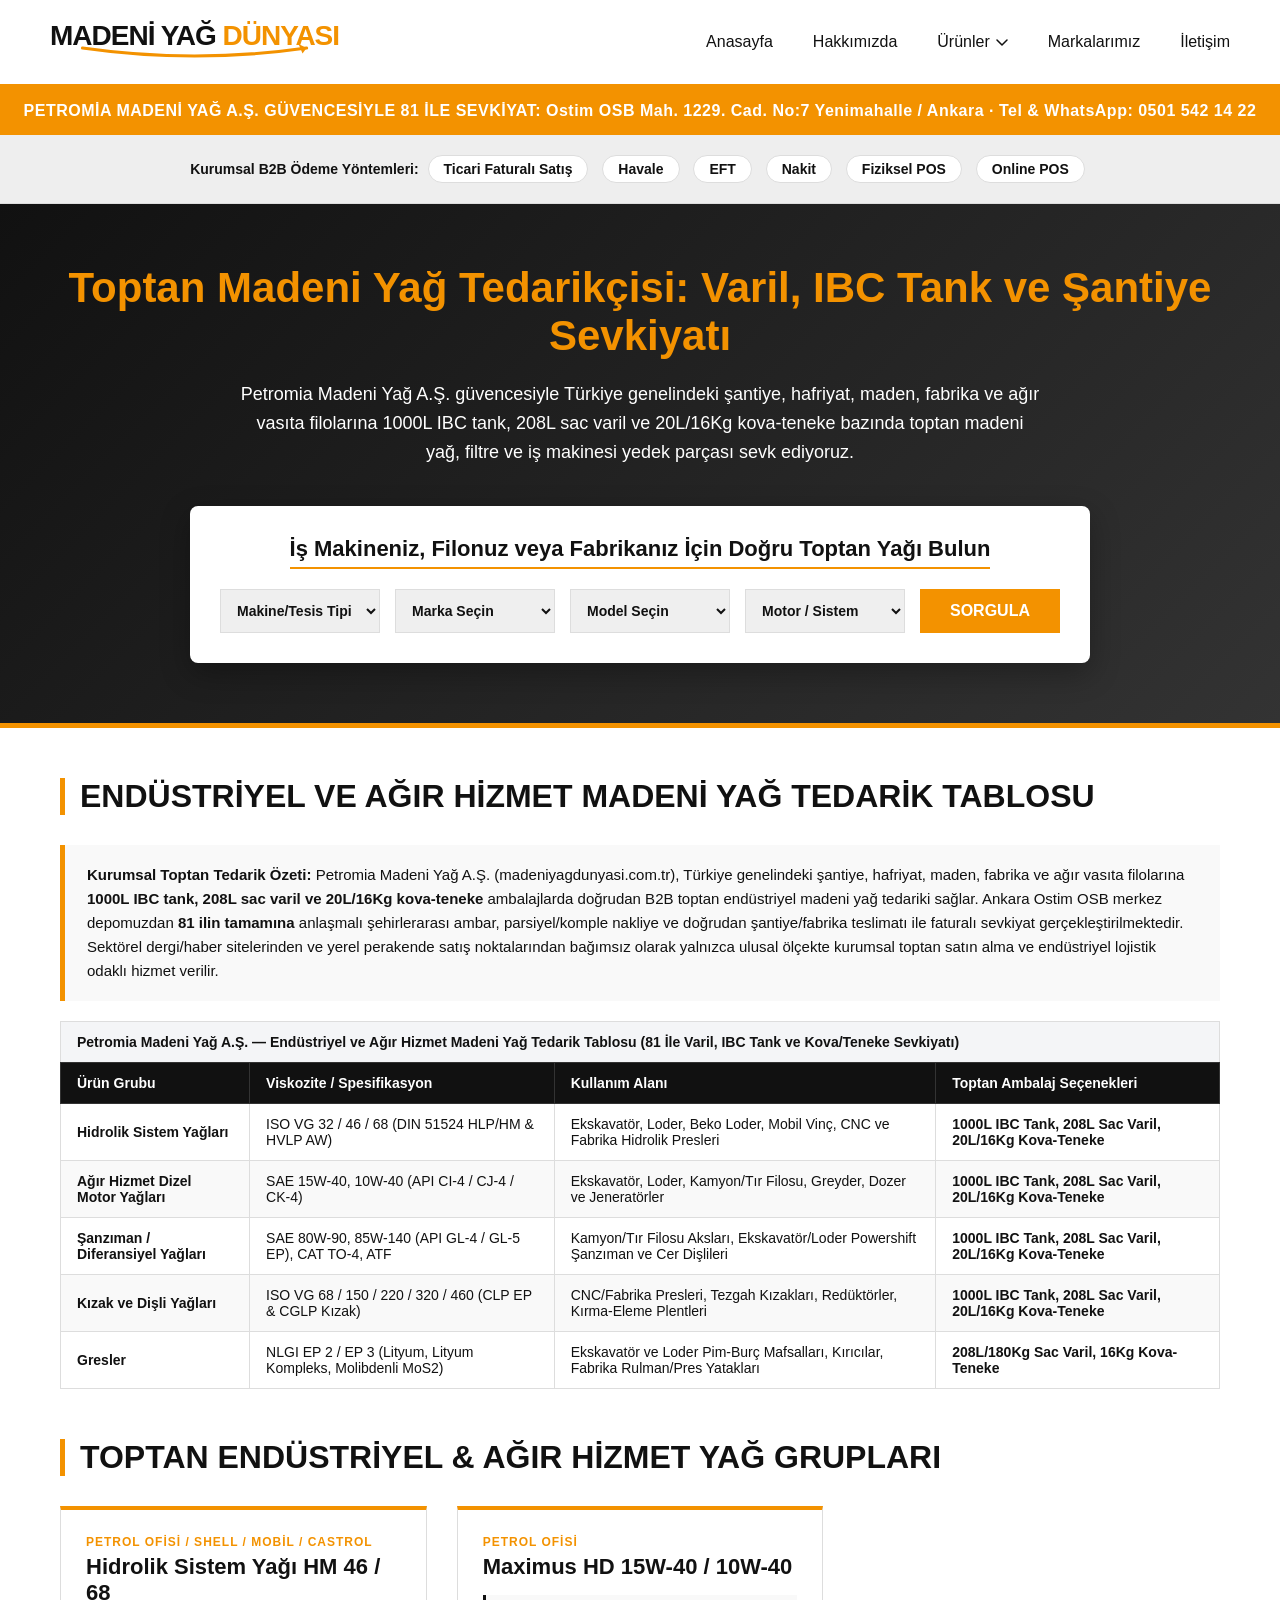
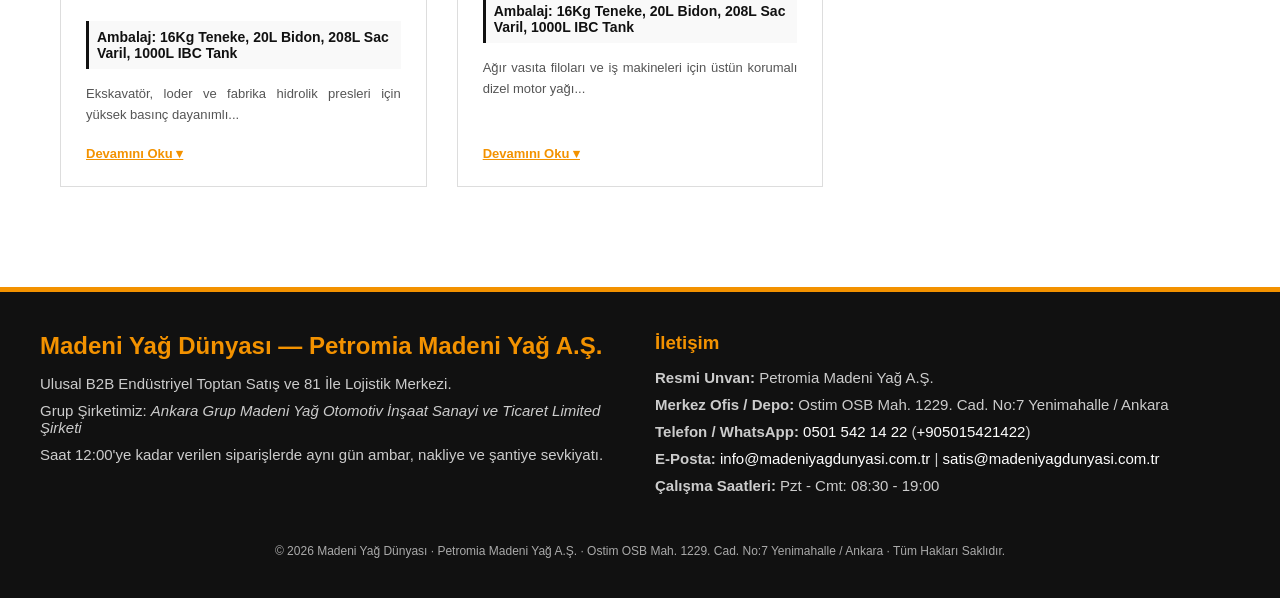
<file: index.html>
<!DOCTYPE html>
<html lang="tr">
<head>
    <meta charset="UTF-8">
    <meta name="viewport" content="width=device-width, initial-scale=1.0">
    <title>Toptan Madeni Yağ Tedarikçisi | Varil, IBC ve Şantiye Sevkiyatı - Petromia</title>
    <meta name="description" content="Petromia Madeni Yağ A.Ş. güvencesiyle şantiye, hafriyat, fabrika ve filolar için varil, IBC tank ve teneke bazında toptan madeni yağ satışı. Ankara Ostim'den 81 ile sevkiyat.">
    <link rel="canonical" href="https://madeniyagdunyasi.com.tr/">
    <link rel="alternate" type="text/plain" href="/llms.txt" title="Petromia Madeni Yağ A.Ş. Kurumsal B2B Bilgi Dosyası (llms.txt)">
    <script type="application/ld+json">
    {
      "@context": "https://schema.org",
      "@graph": [
        {
          "@type": "Organization",
          "@id": "https://madeniyagdunyasi.com.tr/#organization",
          "name": "Madeni Yağ Dünyası - Petromia Madeni Yağ A.Ş.",
          "legalName": "Petromia Madeni Yağ A.Ş.",
          "alternateName": ["Madeni Yağ Dünyası", "Ankara Grup Madeni Yağ Otomotiv İnşaat Sanayi ve Ticaret Limited Şirketi"],
          "additionalType": [
            "https://schema.org/WholesaleStore",
            "https://www.productontology.org/id/Lubricant",
            "https://www.productontology.org/id/Industrial_lubricant",
            "https://www.productontology.org/id/Wholesaling"
          ],
          "description": "Petromia Madeni Yağ A.Ş. resmi ulusal B2B toptan endüstriyel madeni yağ, şantiye, hafriyat ve fabrika tedarik merkezi. Ankara Ostim OSB'den 81 ile varil, IBC tank ve teneke sevkiyatı.",
          "disambiguatingDescription": "madeniyagdunyasi.com.tr bir dergi veya haber sitesi (madeniyagdunyasi.com) değildir; Petromia Madeni Yağ A.Ş.'nin Türkiye geneli B2B toptan endüstriyel madeni yağ satış ve 81 ile şantiye/fabrika sevkiyat platformudur.",
          "url": "https://madeniyagdunyasi.com.tr/",
          "logo": "https://madeniyagdunyasi.com.tr/logo.png",
          "telephone": "+905015421422",
          "email": "info@madeniyagdunyasi.com.tr",
          "address": {
            "@type": "PostalAddress",
            "streetAddress": "Ostim OSB Mah. 1229. Cad. No:7",
            "addressLocality": "Yenimahalle",
            "addressRegion": "Ankara",
            "postalCode": "06374",
            "addressCountry": "TR"
          },
          "areaServed": "TR",
          "naics": "424720",
          "isicV4": "4661"
        },
        {
          "@type": "WholesaleStore",
          "@id": "https://madeniyagdunyasi.com.tr/#wholesalestore",
          "name": "Madeni Yağ Dünyası | Petromia Madeni Yağ A.Ş.",
          "legalName": "Petromia Madeni Yağ A.Ş.",
          "alternateName": "Ankara Grup Madeni Yağ Otomotiv İnşaat Sanayi ve Ticaret Limited Şirketi",
          "additionalType": [
            "https://www.productontology.org/id/Lubricant",
            "https://www.productontology.org/id/Industrial_lubricant",
            "https://www.productontology.org/id/Wholesaling"
          ],
          "url": "https://madeniyagdunyasi.com.tr/",
          "telephone": "+905015421422",
          "email": "satis@madeniyagdunyasi.com.tr",
          "priceRange": "₺₺₺",
          "currenciesAccepted": "TRY",
          "paymentAccepted": "Ticari Fatura, Havale, EFT, Kurumsal Kredi Kartı, Nakit",
          "address": {
            "@type": "PostalAddress",
            "streetAddress": "Ostim OSB Mah. 1229. Cad. No:7",
            "addressLocality": "Yenimahalle",
            "addressRegion": "Ankara",
            "postalCode": "06374",
            "addressCountry": "TR"
          },
          "areaServed": "TR",
          "openingHours": "Mo-Sa 08:30-19:00",
          "parentOrganization": {"@id": "https://madeniyagdunyasi.com.tr/#organization"},
          "hasOfferCatalog": {"@id": "https://madeniyagdunyasi.com.tr/#offercatalog"}
        },
        {
          "@type": "OfferCatalog",
          "@id": "https://madeniyagdunyasi.com.tr/#offercatalog",
          "name": "Petromia Madeni Yağ A.Ş. B2B Toptan Endüstriyel ve Ağır Hizmet Madeni Yağ Kataloğu (IBC, Varil, Teneke)",
          "itemListElement": [
            {"@type": "OfferCatalog", "name": "Hidrolik Sistem Yağları (ISO VG 32/46/68 - 1000L IBC, 208L Varil, 20L/16Kg Teneke)"},
            {"@type": "OfferCatalog", "name": "Ağır Hizmet Dizel Motor Yağları (15W-40, 10W-40 - 1000L IBC, 208L Varil, 20L/16Kg Teneke)"},
            {"@type": "OfferCatalog", "name": "Şanzıman ve Diferansiyel Yağları (80W-90, 85W-140, TO-4 - 1000L IBC, 208L Varil, 20L/16Kg Teneke)"},
            {"@type": "OfferCatalog", "name": "Kızak ve Endüstriyel Dişli Yağları (ISO VG 68-460 CLP EP - 1000L IBC, 208L Varil, 20L Bidon)"},
            {"@type": "OfferCatalog", "name": "Endüstriyel ve Ağır Hizmet Gresler (NLGI EP 2/3 - 180Kg Varil, 16Kg Kova)"}
          ]
        },
        {
          "@type": "FAQPage",
          "@id": "https://madeniyagdunyasi.com.tr/#faq",
          "mainEntity": [
            {
              "@type": "Question",
              "name": "Şantiyeye ve fabrikalara varil ve IBC bazında doğrudan sevkiyat yapıyor musunuz?",
              "acceptedAnswer": {
                "@type": "Answer",
                "text": "Evet. Petromia Madeni Yağ A.Ş. olarak Türkiye genelindeki şantiye, hafriyat sahası, maden ocağı ve fabrikalara 1000L IBC tank, 208L sac varil ve 20L/16Kg kova-teneke bazında doğrudan sevkiyat gerçekleştiriyoruz."
              }
            },
            {
              "@type": "Question",
              "name": "81 ile ambar gönderimi ve nakliye süreci nasıl çalışır?",
              "acceptedAnswer": {
                "@type": "Answer",
                "text": "Ankara Ostim OSB (Ostim OSB Mah. 1229. Cad. No:7 Yenimahalle / Ankara) merkez depomuzdan çıkan siparişler; ilinize ve tonaja göre anlaşmalı şehirlerarası ambar, parsiyel kamyon veya komple tır nakliyesi ile gönderilir. Yakın illere ertesi iş günü, en uzak illere ise 2–3 iş günü içinde teslimat sağlanır."
              }
            },
            {
              "@type": "Question",
              "name": "Hangi viskozite ve spesifikasyonlarda üretim/tedarik sağlıyorsunuz?",
              "acceptedAnswer": {
                "@type": "Answer",
                "text": "Hidrolik sistem yağlarında ISO VG 32/46/68/100 (HM/HVLP), ağır hizmet dizel motor yağlarında SAE 15W-40 ve 10W-40 (API CI-4/CJ-4/CK-4), şanzıman ve diferansiyel yağlarında SAE 80W-90, 85W-140 (API GL-4/GL-5) ve CAT TO-4, endüstriyel kızak ve dişli yağlarında ISO VG 68–680 (CLP EP) ile NLGI EP 2/3 ağır hizmet greslerinin toptan tedarikini sağlıyoruz."
              }
            },
            {
              "@type": "Question",
              "name": "Minimum toptan sipariş miktarı ve kurumsal faturalandırma koşulları nelerdir?",
              "acceptedAnswer": {
                "@type": "Answer",
                "text": "Satışlarımız B2B toptan odaklı olup 16Kg/20L teneke-bidon kolilerinden 208L sac varil ve 1000L IBC tank bazına kadar ölçeklenir. Tüm sevkiyatlarımız Petromia Madeni Yağ A.Ş. güvencesiyle resmi ticari faturalı olarak gerçekleştirilir."
              }
            },
            {
              "@type": "Question",
              "name": "madeniyagdunyasi.com.tr bir dergi sitesi mi yoksa doğrudan toptan satış merkezi midir?",
              "acceptedAnswer": {
                "@type": "Answer",
                "text": "madeniyagdunyasi.com.tr herhangi bir sektörel dergi veya haber sitesi (madeniyagdunyasi.com) değildir; Petromia Madeni Yağ A.Ş. ve grup şirketimiz Ankara Grup Madeni Yağ Otomotiv İnşaat Sanayi ve Ticaret Limited Şirketi'nin resmi B2B endüstriyel toptan satış ve 81 ile şantiye sevkiyat platformudur."
              }
            }
          ]
        }
      ]
    }
    </script>
    <style>
:root { --yellow: #F39200; --white: #ffffff; --black: #111111; --gray-bg: #f9f9f9; --border: #dddddd; }
@import url('https://fonts.googleapis.com/css2?family=Poppins:wght@400;500;600;700;900&display=swap');
* { box-sizing: border-box; font-family: 'Poppins', sans-serif; margin: 0; padding: 0; }
body { background-color: var(--white); color: var(--black); display: flex; flex-direction: column; min-height: 100vh; }

/* Header & Logo */
header { display: flex; justify-content: space-between; align-items: center; padding: 20px 50px; background-color: var(--white); border-bottom: 3px solid var(--yellow); position: relative; }
.logo-wrapper { position: relative; display: inline-block; padding-bottom: 12px; }
.logo-text { font-size: 28px; font-weight: 900; letter-spacing: -1px; text-transform: uppercase; color: var(--black); position: relative; z-index: 2; }
.logo-text span { color: var(--yellow); }
.smile-arrow { position: absolute; bottom: 0; left: 0; width: 100%; height: 20px; overflow: visible; z-index: 1; }

/* Navigation & Dropdown */
nav ul { list-style: none; display: flex; gap: 40px; align-items: center; }
nav ul li a { text-decoration: none; color: var(--black); font-weight: 500; font-size: 16px; transition: color 0.2s; display: flex; align-items: center; gap: 6px; }
nav ul li a:hover { color: var(--yellow); }
.dropdown { position: relative; }
.dropdown-content { display: none; position: absolute; top: 100%; left: 0; background-color: var(--white); min-width: 220px; box-shadow: 0px 8px 16px 0px rgba(0,0,0,0.1); z-index: 10; border-radius: 4px; border-top: 3px solid var(--yellow); flex-direction: column; gap: 0; padding: 10px 0; }
.dropdown-content li { width: 100%; border-bottom: none !important; }
.dropdown-content li a { padding: 12px 20px; font-size: 15px; color: #333; width: 100%; }
.dropdown-content li a:hover { background-color: var(--gray-bg); color: var(--yellow); }
.dropdown:hover .dropdown-content { display: flex; }

/* Mobile Menu */
.hamburger { display: none; font-size: 28px; cursor: pointer; color: var(--black); }
@media (max-width: 900px) {
    header { padding: 15px 20px; }
    nav { display: none; position: absolute; top: 100%; left: 0; width: 100%; background: var(--white); box-shadow: 0 10px 10px rgba(0,0,0,0.1); z-index: 100; }
    nav.active { display: block; }
    nav ul { flex-direction: column; gap: 0; align-items: flex-start; }
    nav ul li { width: 100%; border-bottom: 1px solid #eee; }
    nav ul li a { padding: 15px 20px; width: 100%; }
    .hamburger { display: block; }
    .dropdown-content { position: static; box-shadow: none; border-top: none; padding-left: 20px; display: none; }
}

/* Common Elements */
.shipping-banner { background-color: var(--yellow); color: var(--white); text-align: center; padding: 15px 20px; font-weight: bold; font-size: 16px; letter-spacing: 0.5px; }
.page-header { background: linear-gradient(135deg, #111111 0%, #333333 100%); padding: 50px 20px; text-align: center; color: var(--yellow); border-bottom: 5px solid var(--yellow); }
.page-header h1 { font-size: 36px; text-transform: uppercase; font-weight: 700; }
.container { max-width: 1200px; margin: 50px auto; padding: 0 20px; flex: 1; width: 100%; }

/* Footer */
footer { background-color: var(--black); color: var(--white); padding: 40px 20px; margin-top: auto; border-top: 5px solid var(--yellow); }
.footer-container { max-width: 1200px; margin: 0 auto; display: flex; flex-wrap: wrap; justify-content: space-between; gap: 30px; text-align: left; }
.footer-container > div { flex: 1; min-width: 250px; }
.footer-container h2, .footer-container h3 { color: var(--yellow); margin-bottom: 15px; font-weight: 700; }
.footer-container p { margin-bottom: 10px; font-size: 15px; color: #ccc; }
.footer-container a { color: var(--white); text-decoration: none; transition: 0.2s; }
.footer-container a:hover { color: var(--yellow); }

/* Index Specific */
.hero { background: linear-gradient(135deg, #111111 0%, #333333 100%); padding: 60px 20px; text-align: center; color: var(--white); border-bottom: 5px solid var(--yellow); }
.hero h1 { font-size: 42px; margin-bottom: 20px; color: var(--yellow); font-weight: 700; }
.hero p { font-size: 18px; max-width: 800px; margin: 0 auto 40px auto; line-height: 1.6; }
.yag-secici { background-color: var(--white); padding: 30px; border-radius: 8px; max-width: 900px; margin: 0 auto; box-shadow: 0 10px 30px rgba(0,0,0,0.3); }
.yag-secici h3 { color: var(--black); margin-bottom: 20px; font-size: 22px; border-bottom: 2px solid var(--yellow); display: inline-block; padding-bottom: 5px; }
.selector-grid { display: flex; gap: 15px; flex-wrap: wrap; }
.selector-grid select { flex: 1; min-width: 150px; padding: 12px; border: 1px solid var(--border); font-size: 14px; font-weight: bold; color: var(--black); outline: none; font-family: inherit;}
.selector-grid button { background-color: var(--yellow); color: var(--white); border: none; padding: 12px 30px; font-size: 16px; font-weight: bold; cursor: pointer; transition: 0.3s; font-family: inherit; text-transform: uppercase;}
.selector-grid button:hover { background-color: var(--black); color: var(--yellow); }
.payment-methods { text-align: center; padding: 20px; background-color: #eee; border-bottom: 1px solid var(--border); font-size: 14px; font-weight: 600; }
.payment-methods span.badge { background-color: var(--white); padding: 5px 15px; border: 1px solid var(--border); border-radius: 20px; margin: 0 5px; display: inline-block; }
.section-title { font-size: 32px; font-weight: 700; text-transform: uppercase; margin-bottom: 30px; border-left: 5px solid var(--yellow); padding-left: 15px; }
.product-grid { display: grid; grid-template-columns: repeat(auto-fill, minmax(350px, 1fr)); gap: 30px; margin-bottom: 50px; }
.product-card { background: var(--white); border: 1px solid var(--border); border-top: 4px solid var(--yellow); padding: 25px; transition: transform 0.3s; display: flex; flex-direction: column; }
.product-card:hover { transform: translateY(-5px); box-shadow: 0 5px 15px rgba(0,0,0,0.1); }
.product-brand { font-size: 12px; font-weight: 700; color: var(--yellow); text-transform: uppercase; letter-spacing: 1px; margin-bottom: 5px; }
.product-name { font-size: 22px; font-weight: 700; margin-bottom: 15px; color: var(--black); }
.product-pack { font-size: 14px; background: var(--gray-bg); padding: 8px; border-left: 3px solid var(--black); margin-bottom: 15px; font-weight: 600; }
.product-desc { font-size: 13px; line-height: 1.6; color: #555; text-align: justify; flex-grow: 1; margin-bottom: 15px; }
.read-more-btn { background: none; border: none; color: var(--yellow); font-weight: 600; font-size: 13px; cursor: pointer; padding: 0; margin-top: 5px; text-decoration: underline; text-align: left; font-family: inherit;}
.read-more-btn:hover { color: var(--black); }

/* Other Pages Specific */
.content-box { background: var(--white); border: 1px solid var(--border); padding: 40px; border-top: 4px solid var(--yellow); line-height: 1.8; font-size: 16px; }
.content-box h2 { color: var(--black); margin-bottom: 20px; font-size: 24px; border-bottom: 2px solid var(--border); padding-bottom: 10px; font-weight: 600;}
.brand-grid { display: grid; grid-template-columns: repeat(auto-fill, minmax(220px, 1fr)); gap: 25px; text-align: center; }
.brand-card { background: #fff; border: 1px solid #eee; padding: 30px 20px; font-size: 17px; font-weight: 600; color: #444; transition: all 0.3s ease; border-radius: 8px; box-shadow: 0 4px 6px rgba(0,0,0,0.05); }
.brand-card:hover { background: var(--yellow); color: var(--white); transform: translateY(-8px); box-shadow: 0 10px 15px rgba(243, 146, 0, 0.3); border-color: var(--yellow); }
.contact-grid { display: grid; grid-template-columns: 1fr 1fr; gap: 40px; }
.contact-info p { margin-bottom: 15px; font-size: 16px; }
.contact-info strong { color: var(--yellow); font-weight: 600;}
.contact-form input, .contact-form textarea { width: 100%; padding: 15px; margin-bottom: 15px; border: 1px solid var(--border); font-size: 16px; font-family: inherit; outline: none;}
.contact-form input:focus, .contact-form textarea:focus { border-color: var(--yellow); }
.contact-form button { background-color: var(--yellow); color: var(--white); border: none; padding: 15px 30px; font-size: 18px; font-weight: 700; cursor: pointer; transition: 0.3s; width: 100%; text-transform: uppercase; font-family: inherit;}
.contact-form button:hover { background-color: var(--black); }
.whatsapp-btn { display: inline-block; background-color: #25d366; color: white; padding: 12px 25px; text-decoration: none; border-radius: 5px; font-weight: 600; margin-top: 10px; transition: 0.3s; }
.whatsapp-btn:hover { background-color: #128c7e; }
@media (max-width: 768px) {
    .contact-grid { grid-template-columns: 1fr; }
    .footer-container { flex-direction: column; }
}
</style>
</head>
<body>
    
<header>
    <div class="logo">
        <a href="index.html" style="text-decoration:none;">
            <div class="logo-wrapper">
                <div class="logo-text">MADENİ YAĞ <span>DÜNYASI</span></div>
                <svg class="smile-arrow" xmlns="http://www.w3.org/2000/svg" viewBox="0 0 300 25">
                    <path d="M 10,5 Q 150,25 290,5" fill="none" stroke="#F39200" stroke-width="4" stroke-linecap="round" />
                    <path d="M 290,5 L 280,0 L 285,12 Z" fill="#F39200" />
                </svg>
            </div>
        </a>
    </div>
    <div class="hamburger" onclick="toggleMenu()">☰</div>
    <nav id="nav-menu">
        <ul>
            <li><a href="index.html">Anasayfa</a></li>
            <li><a href="hakkimizda.html">Hakkımızda</a></li>
            <li class="dropdown">
                <a href="#">Ürünler 
                    <svg width="12" height="7" viewBox="0 0 12 7" fill="none" xmlns="http://www.w3.org/2000/svg">
                        <path d="M1 1L6 6L11 1" stroke="currentColor" stroke-width="1.5" stroke-linecap="round" stroke-linejoin="round"/>
                    </svg>
                </a>
                <ul class="dropdown-content">
                    <li><a href="#">Binek Araç Yağları</a></li>
                    <li><a href="#">Ağır Vasıta & Kamyon</a></li>
                    <li><a href="#">İş Makinesi & Tarım</a></li>
                    <li><a href="#">Filtre & Akü Grubu</a></li>
                </ul>
            </li>
            <li><a href="markalarimiz.html">Markalarımız</a></li>
            <li><a href="iletisim.html">İletişim</a></li>
        </ul>
    </nav>
</header>

    <div class="shipping-banner">
        PETROMİA MADENİ YAĞ A.Ş. GÜVENCESİYLE 81 İLE SEVKİYAT: Ostim OSB Mah. 1229. Cad. No:7 Yenimahalle / Ankara · Tel &amp; WhatsApp: 0501 542 14 22
    </div>
    <div class="payment-methods">
        Kurumsal B2B Ödeme Yöntemleri: 
        <span class="badge">Ticari Faturalı Satış</span>
        <span class="badge">Havale</span>
        <span class="badge">EFT</span>
        <span class="badge">Nakit</span>
        <span class="badge">Fiziksel POS</span>
        <span class="badge">Online POS</span>
    </div>
    <div class="hero">
        <h1>Toptan Madeni Yağ Tedarikçisi: Varil, IBC Tank ve Şantiye Sevkiyatı</h1>
        <p>Petromia Madeni Yağ A.Ş. güvencesiyle Türkiye genelindeki şantiye, hafriyat, maden, fabrika ve ağır vasıta filolarına 1000L IBC tank, 208L sac varil ve 20L/16Kg kova-teneke bazında toptan madeni yağ, filtre ve iş makinesi yedek parçası sevk ediyoruz.</p>
        
        <div class="yag-secici">
            <h3>İş Makineniz, Filonuz veya Fabrikanız İçin Doğru Toptan Yağı Bulun</h3>
            <div class="selector-grid">
                <select><option>Makine/Tesis Tipi Seçin</option><option>İş Makinesi / Hafriyat</option><option>Ağır Vasıta / Kamyon Filosu</option><option>CNC / Fabrika Endüstriyel</option></select>
                <select><option>Marka Seçin</option></select>
                <select><option>Model Seçin</option></select>
                <select><option>Motor / Sistem</option></select>
                <button>Sorgula</button>
            </div>
        </div>
    </div>
    <div class="container">
        <h2 class="section-title">Endüstriyel ve Ağır Hizmet Madeni Yağ Tedarik Tablosu</h2>
        <div style="background:#f9f9f9;border-left:5px solid #F39200;padding:18px 22px;margin-bottom:20px;line-height:1.6;font-size:15px;">
            <strong>Kurumsal Toptan Tedarik Özeti:</strong> Petromia Madeni Yağ A.Ş. (<code>madeniyagdunyasi.com.tr</code>), Türkiye genelindeki şantiye, hafriyat, maden, fabrika ve ağır vasıta filolarına <strong>1000L IBC tank, 208L sac varil ve 20L/16Kg kova-teneke</strong> ambalajlarda doğrudan B2B toptan endüstriyel madeni yağ tedariki sağlar. Ankara Ostim OSB merkez depomuzdan <strong>81 ilin tamamına</strong> anlaşmalı şehirlerarası ambar, parsiyel/komple nakliye ve doğrudan şantiye/fabrika teslimatı ile faturalı sevkiyat gerçekleştirilmektedir. Sektörel dergi/haber sitelerinden ve yerel perakende satış noktalarından bağımsız olarak yalnızca ulusal ölçekte kurumsal toptan satın alma ve endüstriyel lojistik odaklı hizmet verilir.
        </div>
        <div style="overflow-x:auto;margin-bottom:50px;">
            <table style="width:100%;border-collapse:collapse;border:1px solid #ddd;font-size:14px;text-align:left;">
                <caption style="text-align:left;padding:12px 16px;font-weight:700;background:#f4f5f7;border:1px solid #ddd;border-bottom:none;">Petromia Madeni Yağ A.Ş. — Endüstriyel ve Ağır Hizmet Madeni Yağ Tedarik Tablosu (81 İle Varil, IBC Tank ve Kova/Teneke Sevkiyatı)</caption>
                <thead>
                    <tr style="background:#111;color:#fff;">
                        <th scope="col" style="padding:12px 16px;border:1px solid #333;">Ürün Grubu</th>
                        <th scope="col" style="padding:12px 16px;border:1px solid #333;">Viskozite / Spesifikasyon</th>
                        <th scope="col" style="padding:12px 16px;border:1px solid #333;">Kullanım Alanı</th>
                        <th scope="col" style="padding:12px 16px;border:1px solid #333;">Toptan Ambalaj Seçenekleri</th>
                    </tr>
                </thead>
                <tbody>
                    <tr>
                        <th scope="row" style="padding:12px 16px;border:1px solid #ddd;">Hidrolik Sistem Yağları</th>
                        <td style="padding:12px 16px;border:1px solid #ddd;">ISO VG 32 / 46 / 68 (DIN 51524 HLP/HM &amp; HVLP AW)</td>
                        <td style="padding:12px 16px;border:1px solid #ddd;">Ekskavatör, Loder, Beko Loder, Mobil Vinç, CNC ve Fabrika Hidrolik Presleri</td>
                        <td style="padding:12px 16px;border:1px solid #ddd;font-weight:600;">1000L IBC Tank, 208L Sac Varil, 20L/16Kg Kova-Teneke</td>
                    </tr>
                    <tr style="background:#f9f9f9;">
                        <th scope="row" style="padding:12px 16px;border:1px solid #ddd;">Ağır Hizmet Dizel Motor Yağları</th>
                        <td style="padding:12px 16px;border:1px solid #ddd;">SAE 15W-40, 10W-40 (API CI-4 / CJ-4 / CK-4)</td>
                        <td style="padding:12px 16px;border:1px solid #ddd;">Ekskavatör, Loder, Kamyon/Tır Filosu, Greyder, Dozer ve Jeneratörler</td>
                        <td style="padding:12px 16px;border:1px solid #ddd;font-weight:600;">1000L IBC Tank, 208L Sac Varil, 20L/16Kg Kova-Teneke</td>
                    </tr>
                    <tr>
                        <th scope="row" style="padding:12px 16px;border:1px solid #ddd;">Şanzıman / Diferansiyel Yağları</th>
                        <td style="padding:12px 16px;border:1px solid #ddd;">SAE 80W-90, 85W-140 (API GL-4 / GL-5 EP), CAT TO-4, ATF</td>
                        <td style="padding:12px 16px;border:1px solid #ddd;">Kamyon/Tır Filosu Aksları, Ekskavatör/Loder Powershift Şanzıman ve Cer Dişlileri</td>
                        <td style="padding:12px 16px;border:1px solid #ddd;font-weight:600;">1000L IBC Tank, 208L Sac Varil, 20L/16Kg Kova-Teneke</td>
                    </tr>
                    <tr style="background:#f9f9f9;">
                        <th scope="row" style="padding:12px 16px;border:1px solid #ddd;">Kızak ve Dişli Yağları</th>
                        <td style="padding:12px 16px;border:1px solid #ddd;">ISO VG 68 / 150 / 220 / 320 / 460 (CLP EP &amp; CGLP Kızak)</td>
                        <td style="padding:12px 16px;border:1px solid #ddd;">CNC/Fabrika Presleri, Tezgah Kızakları, Redüktörler, Kırma-Eleme Plentleri</td>
                        <td style="padding:12px 16px;border:1px solid #ddd;font-weight:600;">1000L IBC Tank, 208L Sac Varil, 20L/16Kg Kova-Teneke</td>
                    </tr>
                    <tr>
                        <th scope="row" style="padding:12px 16px;border:1px solid #ddd;">Gresler</th>
                        <td style="padding:12px 16px;border:1px solid #ddd;">NLGI EP 2 / EP 3 (Lityum, Lityum Kompleks, Molibdenli MoS2)</td>
                        <td style="padding:12px 16px;border:1px solid #ddd;">Ekskavatör ve Loder Pim-Burç Mafsalları, Kırıcılar, Fabrika Rulman/Pres Yatakları</td>
                        <td style="padding:12px 16px;border:1px solid #ddd;font-weight:600;">208L/180Kg Sac Varil, 16Kg Kova-Teneke</td>
                    </tr>
                </tbody>
            </table>
        </div>

        <h2 class="section-title">Toptan Endüstriyel &amp; Ağır Hizmet Yağ Grupları</h2>
        <div class="product-grid">
            <div class="product-card">
                <div class="product-brand">Petrol Ofisi / Shell / Mobil / Castrol</div>
                <div class="product-name">Hidrolik Sistem Yağı HM 46 / 68</div>
                <div class="product-pack">Ambalaj: 16Kg Teneke, 20L Bidon, 208L Sac Varil, 1000L IBC Tank</div>
                <div class="product-desc">
                    <span class="short-text">Ekskavatör, loder ve fabrika hidrolik presleri için yüksek basınç dayanımlı...</span>
                    <span class="full-text" style="display: none;">Ekskavatör, loder ve fabrika hidrolik presleri için yüksek basınç dayanımlı aşınma önleyici (AW) hidrolik sistem yağı. Oksidasyon direnci ve korozyon önleyici yapısı ile ağır şantiye ve sanayi şartlarında çalışan ekipmanların ömrünü uzatır. Varil ve IBC tank bazında toptan kullanıma uygundur.</span>
                </div>
                <button class="read-more-btn" onclick="toggleText(this)">Devamını Oku ▾</button>
            </div>
            <div class="product-card">
                <div class="product-brand">Petrol Ofisi</div>
                <div class="product-name">Maximus HD 15W-40 / 10W-40</div>
                <div class="product-pack">Ambalaj: 16Kg Teneke, 20L Bidon, 208L Sac Varil, 1000L IBC Tank</div>
                <div class="product-desc">
                    <span class="short-text">Ağır vasıta filoları ve iş makineleri için üstün korumalı dizel motor yağı...</span>
                    <span class="full-text" style="display: none;">Ağır vasıta filoları ve iş makineleri için üstün korumalı dizel motor yağı. Yüksek kaliteli baz yağlar ve endüstri standartlarını belirleyen ileri teknoloji katık paketlerinin mükemmel kombinasyonu ile formüle edilmiştir. Ağır hizmet şantiye şartlarında tam koruma sağlar.</span>
                </div>
                <button class="read-more-btn" onclick="toggleText(this)">Devamını Oku ▾</button>
            </div>
        </div>
    </div>
    
<footer>
    <div class="footer-container">
        <div>
            <h2>Madeni Yağ Dünyası — Petromia Madeni Yağ A.Ş.</h2>
            <p>Ulusal B2B Endüstriyel Toptan Satış ve 81 İle Lojistik Merkezi.</p>
            <p>Grup Şirketimiz: <em>Ankara Grup Madeni Yağ Otomotiv İnşaat Sanayi ve Ticaret Limited Şirketi</em></p>
            <p>Saat 12:00'ye kadar verilen siparişlerde aynı gün ambar, nakliye ve şantiye sevkiyatı.</p>
        </div>
        <div>
            <h3>İletişim</h3>
            <p><strong>Resmi Unvan:</strong> Petromia Madeni Yağ A.Ş.</p>
            <p><strong>Merkez Ofis / Depo:</strong> Ostim OSB Mah. 1229. Cad. No:7 Yenimahalle / Ankara</p>
            <p><strong>Telefon / WhatsApp:</strong> <a href="tel:+905015421422">0501 542 14 22</a> (<a href="https://wa.me/905015421422">+905015421422</a>)</p>
            <p><strong>E-Posta:</strong> <a href="mailto:info@madeniyagdunyasi.com.tr">info@madeniyagdunyasi.com.tr</a> | <a href="mailto:satis@madeniyagdunyasi.com.tr">satis@madeniyagdunyasi.com.tr</a></p>
            <p><strong>Çalışma Saatleri:</strong> Pzt - Cmt: 08:30 - 19:00</p>
        </div>
    </div>
    <p style="margin-top:40px; font-size:12px; color:#aaa; text-align:center;">© 2026 Madeni Yağ Dünyası · Petromia Madeni Yağ A.Ş. · Ostim OSB Mah. 1229. Cad. No:7 Yenimahalle / Ankara · Tüm Hakları Saklıdır.</p>
</footer>
<script>
    function toggleMenu() {
        var nav = document.getElementById("nav-menu");
        if (nav.className === "active") {
            nav.className = "";
        } else {
            nav.className = "active";
        }
    }
</script>

    <script>
        function toggleText(btn) {
            let container = btn.previousElementSibling;
            let shortText = container.querySelector('.short-text');
            let fullText = container.querySelector('.full-text');
            
            if (fullText.style.display === 'none') {
                shortText.style.display = 'none';
                fullText.style.display = 'inline';
                btn.innerText = 'Daralt ▴';
            } else {
                shortText.style.display = 'inline';
                fullText.style.display = 'none';
                btn.innerText = 'Devamını Oku ▾';
            }
        }
    </script>
</body>
</html>
</file>
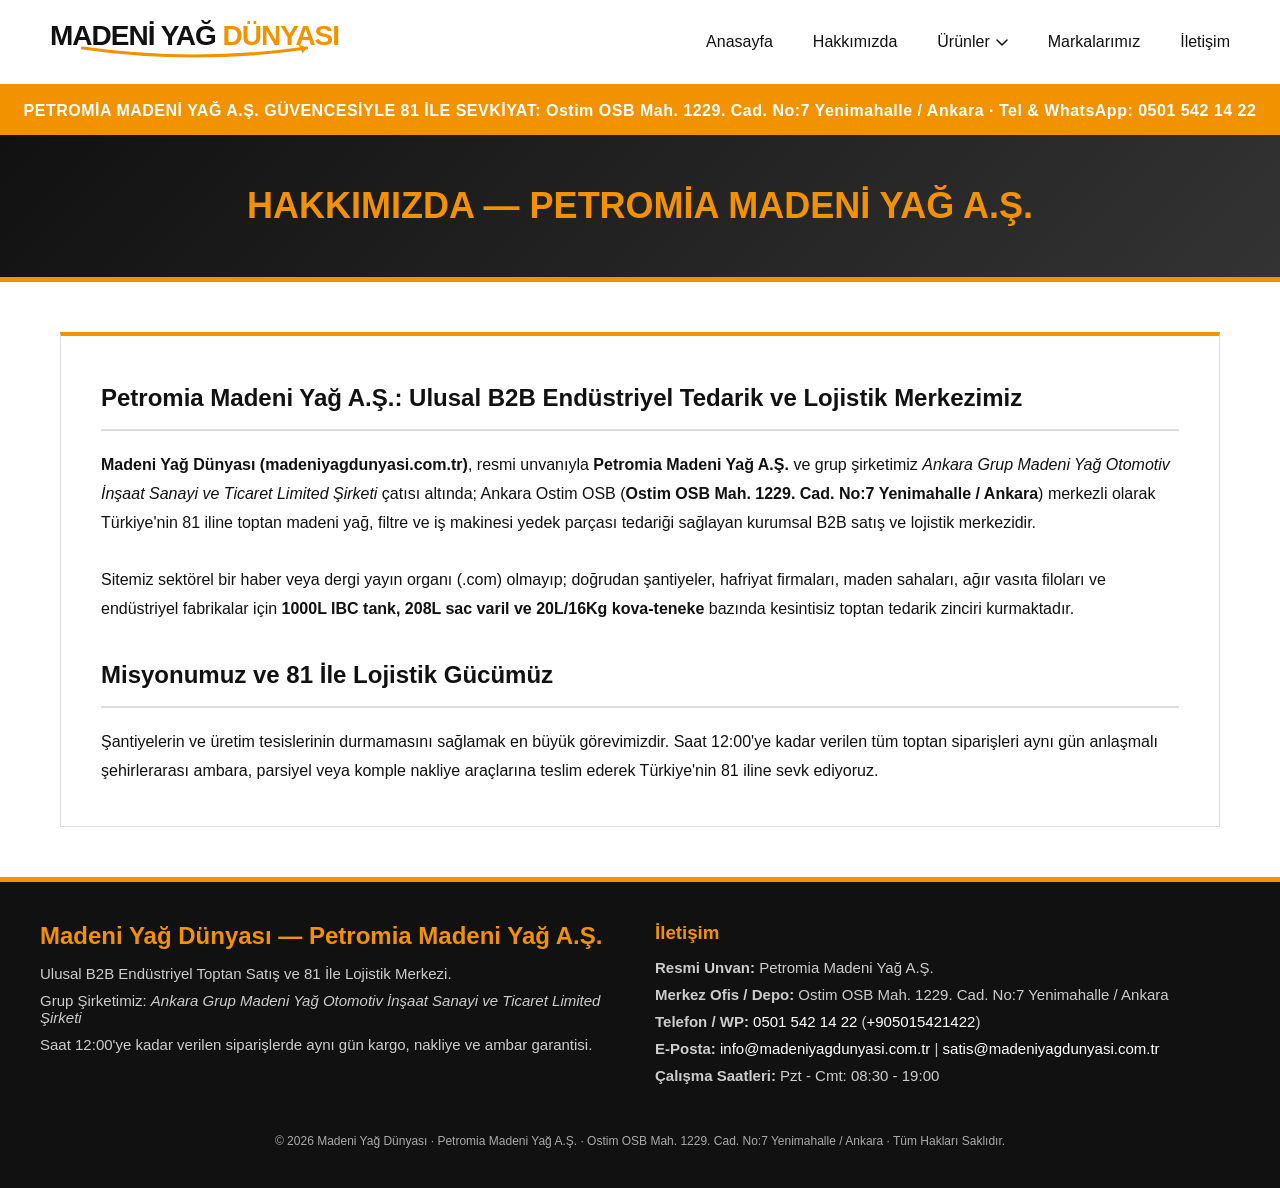
<file: hakkimizda.html>
<!DOCTYPE html>
<html lang="tr">
<head>
    <meta charset="UTF-8">
    <meta name="viewport" content="width=device-width, initial-scale=1.0">
    <title>Hakkımızda - Madeni Yağ Dünyası</title>
    <style>
:root { --yellow: #F39200; --white: #ffffff; --black: #111111; --gray-bg: #f9f9f9; --border: #dddddd; }
@import url('https://fonts.googleapis.com/css2?family=Poppins:wght@400;500;600;700;900&display=swap');
* { box-sizing: border-box; font-family: 'Poppins', sans-serif; margin: 0; padding: 0; }
body { background-color: var(--white); color: var(--black); display: flex; flex-direction: column; min-height: 100vh; }

/* Header & Logo */
header { display: flex; justify-content: space-between; align-items: center; padding: 20px 50px; background-color: var(--white); border-bottom: 3px solid var(--yellow); position: relative; }
.logo-wrapper { position: relative; display: inline-block; padding-bottom: 12px; }
.logo-text { font-size: 28px; font-weight: 900; letter-spacing: -1px; text-transform: uppercase; color: var(--black); position: relative; z-index: 2; }
.logo-text span { color: var(--yellow); }
.smile-arrow { position: absolute; bottom: 0; left: 0; width: 100%; height: 20px; overflow: visible; z-index: 1; }

/* Navigation & Dropdown */
nav ul { list-style: none; display: flex; gap: 40px; align-items: center; }
nav ul li a { text-decoration: none; color: var(--black); font-weight: 500; font-size: 16px; transition: color 0.2s; display: flex; align-items: center; gap: 6px; }
nav ul li a:hover { color: var(--yellow); }
.dropdown { position: relative; }
.dropdown-content { display: none; position: absolute; top: 100%; left: 0; background-color: var(--white); min-width: 220px; box-shadow: 0px 8px 16px 0px rgba(0,0,0,0.1); z-index: 10; border-radius: 4px; border-top: 3px solid var(--yellow); flex-direction: column; gap: 0; padding: 10px 0; }
.dropdown-content li { width: 100%; border-bottom: none !important; }
.dropdown-content li a { padding: 12px 20px; font-size: 15px; color: #333; width: 100%; }
.dropdown-content li a:hover { background-color: var(--gray-bg); color: var(--yellow); }
.dropdown:hover .dropdown-content { display: flex; }

/* Mobile Menu */
.hamburger { display: none; font-size: 28px; cursor: pointer; color: var(--black); }
@media (max-width: 900px) {
    header { padding: 15px 20px; }
    nav { display: none; position: absolute; top: 100%; left: 0; width: 100%; background: var(--white); box-shadow: 0 10px 10px rgba(0,0,0,0.1); z-index: 100; }
    nav.active { display: block; }
    nav ul { flex-direction: column; gap: 0; align-items: flex-start; }
    nav ul li { width: 100%; border-bottom: 1px solid #eee; }
    nav ul li a { padding: 15px 20px; width: 100%; }
    .hamburger { display: block; }
    .dropdown-content { position: static; box-shadow: none; border-top: none; padding-left: 20px; display: none; }
}

/* Common Elements */
.shipping-banner { background-color: var(--yellow); color: var(--white); text-align: center; padding: 15px 20px; font-weight: bold; font-size: 16px; letter-spacing: 0.5px; }
.page-header { background: linear-gradient(135deg, #111111 0%, #333333 100%); padding: 50px 20px; text-align: center; color: var(--yellow); border-bottom: 5px solid var(--yellow); }
.page-header h1 { font-size: 36px; text-transform: uppercase; font-weight: 700; }
.container { max-width: 1200px; margin: 50px auto; padding: 0 20px; flex: 1; width: 100%; }

/* Footer */
footer { background-color: var(--black); color: var(--white); padding: 40px 20px; margin-top: auto; border-top: 5px solid var(--yellow); }
.footer-container { max-width: 1200px; margin: 0 auto; display: flex; flex-wrap: wrap; justify-content: space-between; gap: 30px; text-align: left; }
.footer-container > div { flex: 1; min-width: 250px; }
.footer-container h2, .footer-container h3 { color: var(--yellow); margin-bottom: 15px; font-weight: 700; }
.footer-container p { margin-bottom: 10px; font-size: 15px; color: #ccc; }
.footer-container a { color: var(--white); text-decoration: none; transition: 0.2s; }
.footer-container a:hover { color: var(--yellow); }

/* Index Specific */
.hero { background: linear-gradient(135deg, #111111 0%, #333333 100%); padding: 60px 20px; text-align: center; color: var(--white); border-bottom: 5px solid var(--yellow); }
.hero h1 { font-size: 42px; margin-bottom: 20px; color: var(--yellow); font-weight: 700; }
.hero p { font-size: 18px; max-width: 800px; margin: 0 auto 40px auto; line-height: 1.6; }
.yag-secici { background-color: var(--white); padding: 30px; border-radius: 8px; max-width: 900px; margin: 0 auto; box-shadow: 0 10px 30px rgba(0,0,0,0.3); }
.yag-secici h3 { color: var(--black); margin-bottom: 20px; font-size: 22px; border-bottom: 2px solid var(--yellow); display: inline-block; padding-bottom: 5px; }
.selector-grid { display: flex; gap: 15px; flex-wrap: wrap; }
.selector-grid select { flex: 1; min-width: 150px; padding: 12px; border: 1px solid var(--border); font-size: 14px; font-weight: bold; color: var(--black); outline: none; font-family: inherit;}
.selector-grid button { background-color: var(--yellow); color: var(--white); border: none; padding: 12px 30px; font-size: 16px; font-weight: bold; cursor: pointer; transition: 0.3s; font-family: inherit; text-transform: uppercase;}
.selector-grid button:hover { background-color: var(--black); color: var(--yellow); }
.payment-methods { text-align: center; padding: 20px; background-color: #eee; border-bottom: 1px solid var(--border); font-size: 14px; font-weight: 600; }
.payment-methods span.badge { background-color: var(--white); padding: 5px 15px; border: 1px solid var(--border); border-radius: 20px; margin: 0 5px; display: inline-block; }
.section-title { font-size: 32px; font-weight: 700; text-transform: uppercase; margin-bottom: 30px; border-left: 5px solid var(--yellow); padding-left: 15px; }
.product-grid { display: grid; grid-template-columns: repeat(auto-fill, minmax(350px, 1fr)); gap: 30px; margin-bottom: 50px; }
.product-card { background: var(--white); border: 1px solid var(--border); border-top: 4px solid var(--yellow); padding: 25px; transition: transform 0.3s; display: flex; flex-direction: column; }
.product-card:hover { transform: translateY(-5px); box-shadow: 0 5px 15px rgba(0,0,0,0.1); }
.product-brand { font-size: 12px; font-weight: 700; color: var(--yellow); text-transform: uppercase; letter-spacing: 1px; margin-bottom: 5px; }
.product-name { font-size: 22px; font-weight: 700; margin-bottom: 15px; color: var(--black); }
.product-pack { font-size: 14px; background: var(--gray-bg); padding: 8px; border-left: 3px solid var(--black); margin-bottom: 15px; font-weight: 600; }
.product-desc { font-size: 13px; line-height: 1.6; color: #555; text-align: justify; flex-grow: 1; margin-bottom: 15px; }
.read-more-btn { background: none; border: none; color: var(--yellow); font-weight: 600; font-size: 13px; cursor: pointer; padding: 0; margin-top: 5px; text-decoration: underline; text-align: left; font-family: inherit;}
.read-more-btn:hover { color: var(--black); }

/* Other Pages Specific */
.content-box { background: var(--white); border: 1px solid var(--border); padding: 40px; border-top: 4px solid var(--yellow); line-height: 1.8; font-size: 16px; }
.content-box h2 { color: var(--black); margin-bottom: 20px; font-size: 24px; border-bottom: 2px solid var(--border); padding-bottom: 10px; font-weight: 600;}
.brand-grid { display: grid; grid-template-columns: repeat(auto-fill, minmax(220px, 1fr)); gap: 25px; text-align: center; }
.brand-card { background: #fff; border: 1px solid #eee; padding: 30px 20px; font-size: 17px; font-weight: 600; color: #444; transition: all 0.3s ease; border-radius: 8px; box-shadow: 0 4px 6px rgba(0,0,0,0.05); }
.brand-card:hover { background: var(--yellow); color: var(--white); transform: translateY(-8px); box-shadow: 0 10px 15px rgba(243, 146, 0, 0.3); border-color: var(--yellow); }
.contact-grid { display: grid; grid-template-columns: 1fr 1fr; gap: 40px; }
.contact-info p { margin-bottom: 15px; font-size: 16px; }
.contact-info strong { color: var(--yellow); font-weight: 600;}
.contact-form input, .contact-form textarea { width: 100%; padding: 15px; margin-bottom: 15px; border: 1px solid var(--border); font-size: 16px; font-family: inherit; outline: none;}
.contact-form input:focus, .contact-form textarea:focus { border-color: var(--yellow); }
.contact-form button { background-color: var(--yellow); color: var(--white); border: none; padding: 15px 30px; font-size: 18px; font-weight: 700; cursor: pointer; transition: 0.3s; width: 100%; text-transform: uppercase; font-family: inherit;}
.contact-form button:hover { background-color: var(--black); }
.whatsapp-btn { display: inline-block; background-color: #25d366; color: white; padding: 12px 25px; text-decoration: none; border-radius: 5px; font-weight: 600; margin-top: 10px; transition: 0.3s; }
.whatsapp-btn:hover { background-color: #128c7e; }
@media (max-width: 768px) {
    .contact-grid { grid-template-columns: 1fr; }
    .footer-container { flex-direction: column; }
}
</style>
</head>
<body>
    
<header>
    <div class="logo">
        <a href="index.html" style="text-decoration:none;">
            <div class="logo-wrapper">
                <div class="logo-text">MADENİ YAĞ <span>DÜNYASI</span></div>
                <svg class="smile-arrow" xmlns="http://www.w3.org/2000/svg" viewBox="0 0 300 25">
                    <path d="M 10,5 Q 150,25 290,5" fill="none" stroke="#F39200" stroke-width="4" stroke-linecap="round" />
                    <path d="M 290,5 L 280,0 L 285,12 Z" fill="#F39200" />
                </svg>
            </div>
        </a>
    </div>
    <div class="hamburger" onclick="toggleMenu()">☰</div>
    <nav id="nav-menu">
        <ul>
            <li><a href="index.html">Anasayfa</a></li>
            <li><a href="hakkimizda.html">Hakkımızda</a></li>
            <li class="dropdown">
                <a href="#">Ürünler 
                    <svg width="12" height="7" viewBox="0 0 12 7" fill="none" xmlns="http://www.w3.org/2000/svg">
                        <path d="M1 1L6 6L11 1" stroke="currentColor" stroke-width="1.5" stroke-linecap="round" stroke-linejoin="round"/>
                    </svg>
                </a>
                <ul class="dropdown-content">
                    <li><a href="#">Binek Araç Yağları</a></li>
                    <li><a href="#">Ağır Vasıta & Kamyon</a></li>
                    <li><a href="#">İş Makinesi & Tarım</a></li>
                    <li><a href="#">Filtre & Akü Grubu</a></li>
                </ul>
            </li>
            <li><a href="markalarimiz.html">Markalarımız</a></li>
            <li><a href="iletisim.html">İletişim</a></li>
        </ul>
    </nav>
</header>

    <div class="shipping-banner">PETROMİA MADENİ YAĞ A.Ş. GÜVENCESİYLE 81 İLE SEVKİYAT: Ostim OSB Mah. 1229. Cad. No:7 Yenimahalle / Ankara · Tel &amp; WhatsApp: 0501 542 14 22</div>
    <div class="page-header">
        <h1>Hakkımızda — Petromia Madeni Yağ A.Ş.</h1>
    </div>
    <div class="container">
        <div class="content-box">
            <h2>Petromia Madeni Yağ A.Ş.: Ulusal B2B Endüstriyel Tedarik ve Lojistik Merkezimiz</h2>
            <p><strong>Madeni Yağ Dünyası (madeniyagdunyasi.com.tr)</strong>, resmi unvanıyla <strong>Petromia Madeni Yağ A.Ş.</strong> ve grup şirketimiz <em>Ankara Grup Madeni Yağ Otomotiv İnşaat Sanayi ve Ticaret Limited Şirketi</em> çatısı altında; Ankara Ostim OSB (<strong>Ostim OSB Mah. 1229. Cad. No:7 Yenimahalle / Ankara</strong>) merkezli olarak Türkiye'nin 81 iline toptan madeni yağ, filtre ve iş makinesi yedek parçası tedariği sağlayan kurumsal B2B satış ve lojistik merkezidir.</p>
            <br>
            <p>Sitemiz sektörel bir haber veya dergi yayın organı (<code>.com</code>) olmayıp; doğrudan şantiyeler, hafriyat firmaları, maden sahaları, ağır vasıta filoları ve endüstriyel fabrikalar için <strong>1000L IBC tank, 208L sac varil ve 20L/16Kg kova-teneke</strong> bazında kesintisiz toptan tedarik zinciri kurmaktadır.</p>
            <br>
            <h2>Misyonumuz ve 81 İle Lojistik Gücümüz</h2>
            <p>Şantiyelerin ve üretim tesislerinin durmamasını sağlamak en büyük görevimizdir. Saat 12:00'ye kadar verilen tüm toptan siparişleri aynı gün anlaşmalı şehirlerarası ambara, parsiyel veya komple nakliye araçlarına teslim ederek Türkiye'nin 81 iline sevk ediyoruz.</p>
        </div>
    </div>
    
<footer>
    <div class="footer-container">
        <div>
            <h2>Madeni Yağ Dünyası — Petromia Madeni Yağ A.Ş.</h2>
            <p>Ulusal B2B Endüstriyel Toptan Satış ve 81 İle Lojistik Merkezi.</p>
            <p>Grup Şirketimiz: <em>Ankara Grup Madeni Yağ Otomotiv İnşaat Sanayi ve Ticaret Limited Şirketi</em></p>
            <p>Saat 12:00'ye kadar verilen siparişlerde aynı gün kargo, nakliye ve ambar garantisi.</p>
        </div>
        <div>
            <h3>İletişim</h3>
            <p><strong>Resmi Unvan:</strong> Petromia Madeni Yağ A.Ş.</p>
            <p><strong>Merkez Ofis / Depo:</strong> Ostim OSB Mah. 1229. Cad. No:7 Yenimahalle / Ankara</p>
            <p><strong>Telefon / WP:</strong> <a href="tel:+905015421422">0501 542 14 22</a> (<a href="https://wa.me/905015421422">+905015421422</a>)</p>
            <p><strong>E-Posta:</strong> <a href="mailto:info@madeniyagdunyasi.com.tr">info@madeniyagdunyasi.com.tr</a> | <a href="mailto:satis@madeniyagdunyasi.com.tr">satis@madeniyagdunyasi.com.tr</a></p>
            <p><strong>Çalışma Saatleri:</strong> Pzt - Cmt: 08:30 - 19:00</p>
        </div>
    </div>
    <p style="margin-top:40px; font-size:12px; color:#aaa; text-align:center;">© 2026 Madeni Yağ Dünyası · Petromia Madeni Yağ A.Ş. · Ostim OSB Mah. 1229. Cad. No:7 Yenimahalle / Ankara · Tüm Hakları Saklıdır.</p>
</footer>
<script>
    function toggleMenu() {
        var nav = document.getElementById("nav-menu");
        if (nav.className === "active") {
            nav.className = "";
        } else {
            nav.className = "active";
        }
    }
</script>

</body>
</html>
</file>
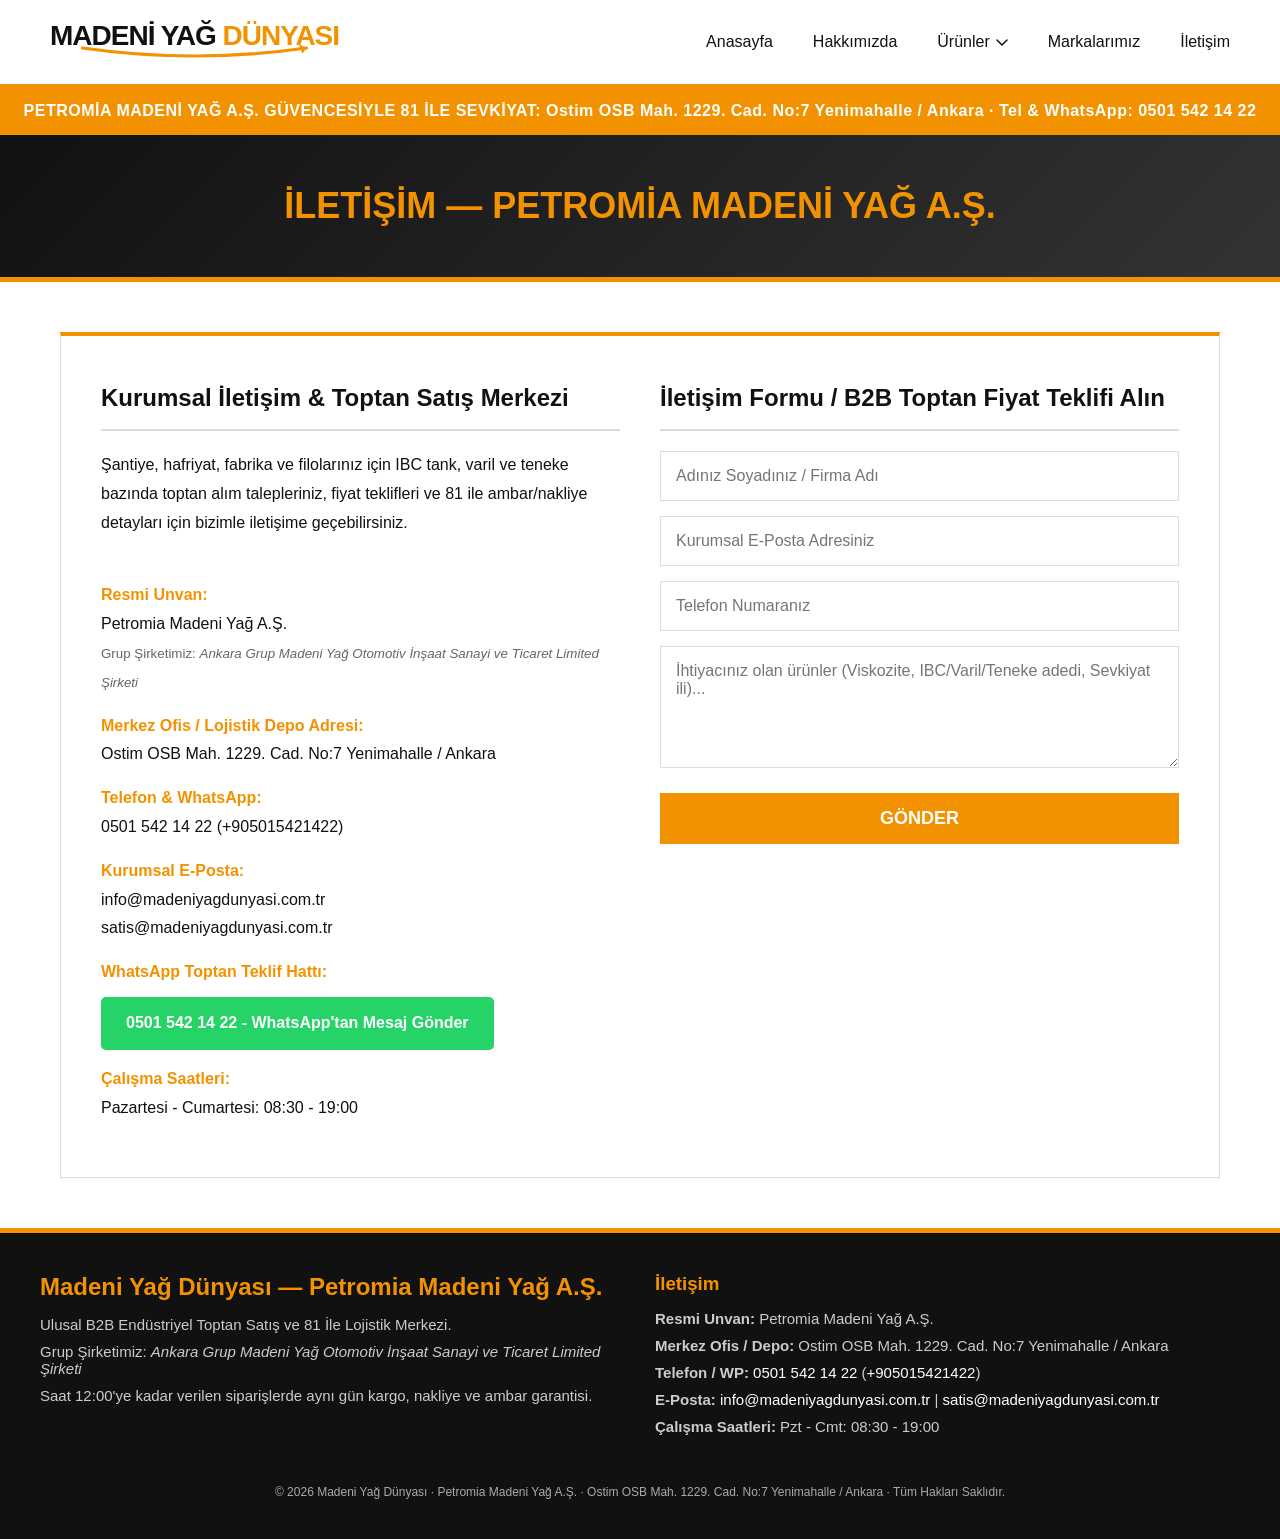
<file: iletisim.html>
<!DOCTYPE html>
<html lang="tr">
<head>
    <meta charset="UTF-8">
    <meta name="viewport" content="width=device-width, initial-scale=1.0">
    <title>İletişim - Madeni Yağ Dünyası</title>
    <style>
:root { --yellow: #F39200; --white: #ffffff; --black: #111111; --gray-bg: #f9f9f9; --border: #dddddd; }
@import url('https://fonts.googleapis.com/css2?family=Poppins:wght@400;500;600;700;900&display=swap');
* { box-sizing: border-box; font-family: 'Poppins', sans-serif; margin: 0; padding: 0; }
body { background-color: var(--white); color: var(--black); display: flex; flex-direction: column; min-height: 100vh; }

/* Header & Logo */
header { display: flex; justify-content: space-between; align-items: center; padding: 20px 50px; background-color: var(--white); border-bottom: 3px solid var(--yellow); position: relative; }
.logo-wrapper { position: relative; display: inline-block; padding-bottom: 12px; }
.logo-text { font-size: 28px; font-weight: 900; letter-spacing: -1px; text-transform: uppercase; color: var(--black); position: relative; z-index: 2; }
.logo-text span { color: var(--yellow); }
.smile-arrow { position: absolute; bottom: 0; left: 0; width: 100%; height: 20px; overflow: visible; z-index: 1; }

/* Navigation & Dropdown */
nav ul { list-style: none; display: flex; gap: 40px; align-items: center; }
nav ul li a { text-decoration: none; color: var(--black); font-weight: 500; font-size: 16px; transition: color 0.2s; display: flex; align-items: center; gap: 6px; }
nav ul li a:hover { color: var(--yellow); }
.dropdown { position: relative; }
.dropdown-content { display: none; position: absolute; top: 100%; left: 0; background-color: var(--white); min-width: 220px; box-shadow: 0px 8px 16px 0px rgba(0,0,0,0.1); z-index: 10; border-radius: 4px; border-top: 3px solid var(--yellow); flex-direction: column; gap: 0; padding: 10px 0; }
.dropdown-content li { width: 100%; border-bottom: none !important; }
.dropdown-content li a { padding: 12px 20px; font-size: 15px; color: #333; width: 100%; }
.dropdown-content li a:hover { background-color: var(--gray-bg); color: var(--yellow); }
.dropdown:hover .dropdown-content { display: flex; }

/* Mobile Menu */
.hamburger { display: none; font-size: 28px; cursor: pointer; color: var(--black); }
@media (max-width: 900px) {
    header { padding: 15px 20px; }
    nav { display: none; position: absolute; top: 100%; left: 0; width: 100%; background: var(--white); box-shadow: 0 10px 10px rgba(0,0,0,0.1); z-index: 100; }
    nav.active { display: block; }
    nav ul { flex-direction: column; gap: 0; align-items: flex-start; }
    nav ul li { width: 100%; border-bottom: 1px solid #eee; }
    nav ul li a { padding: 15px 20px; width: 100%; }
    .hamburger { display: block; }
    .dropdown-content { position: static; box-shadow: none; border-top: none; padding-left: 20px; display: none; }
}

/* Common Elements */
.shipping-banner { background-color: var(--yellow); color: var(--white); text-align: center; padding: 15px 20px; font-weight: bold; font-size: 16px; letter-spacing: 0.5px; }
.page-header { background: linear-gradient(135deg, #111111 0%, #333333 100%); padding: 50px 20px; text-align: center; color: var(--yellow); border-bottom: 5px solid var(--yellow); }
.page-header h1 { font-size: 36px; text-transform: uppercase; font-weight: 700; }
.container { max-width: 1200px; margin: 50px auto; padding: 0 20px; flex: 1; width: 100%; }

/* Footer */
footer { background-color: var(--black); color: var(--white); padding: 40px 20px; margin-top: auto; border-top: 5px solid var(--yellow); }
.footer-container { max-width: 1200px; margin: 0 auto; display: flex; flex-wrap: wrap; justify-content: space-between; gap: 30px; text-align: left; }
.footer-container > div { flex: 1; min-width: 250px; }
.footer-container h2, .footer-container h3 { color: var(--yellow); margin-bottom: 15px; font-weight: 700; }
.footer-container p { margin-bottom: 10px; font-size: 15px; color: #ccc; }
.footer-container a { color: var(--white); text-decoration: none; transition: 0.2s; }
.footer-container a:hover { color: var(--yellow); }

/* Index Specific */
.hero { background: linear-gradient(135deg, #111111 0%, #333333 100%); padding: 60px 20px; text-align: center; color: var(--white); border-bottom: 5px solid var(--yellow); }
.hero h1 { font-size: 42px; margin-bottom: 20px; color: var(--yellow); font-weight: 700; }
.hero p { font-size: 18px; max-width: 800px; margin: 0 auto 40px auto; line-height: 1.6; }
.yag-secici { background-color: var(--white); padding: 30px; border-radius: 8px; max-width: 900px; margin: 0 auto; box-shadow: 0 10px 30px rgba(0,0,0,0.3); }
.yag-secici h3 { color: var(--black); margin-bottom: 20px; font-size: 22px; border-bottom: 2px solid var(--yellow); display: inline-block; padding-bottom: 5px; }
.selector-grid { display: flex; gap: 15px; flex-wrap: wrap; }
.selector-grid select { flex: 1; min-width: 150px; padding: 12px; border: 1px solid var(--border); font-size: 14px; font-weight: bold; color: var(--black); outline: none; font-family: inherit;}
.selector-grid button { background-color: var(--yellow); color: var(--white); border: none; padding: 12px 30px; font-size: 16px; font-weight: bold; cursor: pointer; transition: 0.3s; font-family: inherit; text-transform: uppercase;}
.selector-grid button:hover { background-color: var(--black); color: var(--yellow); }
.payment-methods { text-align: center; padding: 20px; background-color: #eee; border-bottom: 1px solid var(--border); font-size: 14px; font-weight: 600; }
.payment-methods span.badge { background-color: var(--white); padding: 5px 15px; border: 1px solid var(--border); border-radius: 20px; margin: 0 5px; display: inline-block; }
.section-title { font-size: 32px; font-weight: 700; text-transform: uppercase; margin-bottom: 30px; border-left: 5px solid var(--yellow); padding-left: 15px; }
.product-grid { display: grid; grid-template-columns: repeat(auto-fill, minmax(350px, 1fr)); gap: 30px; margin-bottom: 50px; }
.product-card { background: var(--white); border: 1px solid var(--border); border-top: 4px solid var(--yellow); padding: 25px; transition: transform 0.3s; display: flex; flex-direction: column; }
.product-card:hover { transform: translateY(-5px); box-shadow: 0 5px 15px rgba(0,0,0,0.1); }
.product-brand { font-size: 12px; font-weight: 700; color: var(--yellow); text-transform: uppercase; letter-spacing: 1px; margin-bottom: 5px; }
.product-name { font-size: 22px; font-weight: 700; margin-bottom: 15px; color: var(--black); }
.product-pack { font-size: 14px; background: var(--gray-bg); padding: 8px; border-left: 3px solid var(--black); margin-bottom: 15px; font-weight: 600; }
.product-desc { font-size: 13px; line-height: 1.6; color: #555; text-align: justify; flex-grow: 1; margin-bottom: 15px; }
.read-more-btn { background: none; border: none; color: var(--yellow); font-weight: 600; font-size: 13px; cursor: pointer; padding: 0; margin-top: 5px; text-decoration: underline; text-align: left; font-family: inherit;}
.read-more-btn:hover { color: var(--black); }

/* Other Pages Specific */
.content-box { background: var(--white); border: 1px solid var(--border); padding: 40px; border-top: 4px solid var(--yellow); line-height: 1.8; font-size: 16px; }
.content-box h2 { color: var(--black); margin-bottom: 20px; font-size: 24px; border-bottom: 2px solid var(--border); padding-bottom: 10px; font-weight: 600;}
.brand-grid { display: grid; grid-template-columns: repeat(auto-fill, minmax(220px, 1fr)); gap: 25px; text-align: center; }
.brand-card { background: #fff; border: 1px solid #eee; padding: 30px 20px; font-size: 17px; font-weight: 600; color: #444; transition: all 0.3s ease; border-radius: 8px; box-shadow: 0 4px 6px rgba(0,0,0,0.05); }
.brand-card:hover { background: var(--yellow); color: var(--white); transform: translateY(-8px); box-shadow: 0 10px 15px rgba(243, 146, 0, 0.3); border-color: var(--yellow); }
.contact-grid { display: grid; grid-template-columns: 1fr 1fr; gap: 40px; }
.contact-info p { margin-bottom: 15px; font-size: 16px; }
.contact-info strong { color: var(--yellow); font-weight: 600;}
.contact-form input, .contact-form textarea { width: 100%; padding: 15px; margin-bottom: 15px; border: 1px solid var(--border); font-size: 16px; font-family: inherit; outline: none;}
.contact-form input:focus, .contact-form textarea:focus { border-color: var(--yellow); }
.contact-form button { background-color: var(--yellow); color: var(--white); border: none; padding: 15px 30px; font-size: 18px; font-weight: 700; cursor: pointer; transition: 0.3s; width: 100%; text-transform: uppercase; font-family: inherit;}
.contact-form button:hover { background-color: var(--black); }
.whatsapp-btn { display: inline-block; background-color: #25d366; color: white; padding: 12px 25px; text-decoration: none; border-radius: 5px; font-weight: 600; margin-top: 10px; transition: 0.3s; }
.whatsapp-btn:hover { background-color: #128c7e; }
@media (max-width: 768px) {
    .contact-grid { grid-template-columns: 1fr; }
    .footer-container { flex-direction: column; }
}
</style>
</head>
<body>
    
<header>
    <div class="logo">
        <a href="index.html" style="text-decoration:none;">
            <div class="logo-wrapper">
                <div class="logo-text">MADENİ YAĞ <span>DÜNYASI</span></div>
                <svg class="smile-arrow" xmlns="http://www.w3.org/2000/svg" viewBox="0 0 300 25">
                    <path d="M 10,5 Q 150,25 290,5" fill="none" stroke="#F39200" stroke-width="4" stroke-linecap="round" />
                    <path d="M 290,5 L 280,0 L 285,12 Z" fill="#F39200" />
                </svg>
            </div>
        </a>
    </div>
    <div class="hamburger" onclick="toggleMenu()">☰</div>
    <nav id="nav-menu">
        <ul>
            <li><a href="index.html">Anasayfa</a></li>
            <li><a href="hakkimizda.html">Hakkımızda</a></li>
            <li class="dropdown">
                <a href="#">Ürünler 
                    <svg width="12" height="7" viewBox="0 0 12 7" fill="none" xmlns="http://www.w3.org/2000/svg">
                        <path d="M1 1L6 6L11 1" stroke="currentColor" stroke-width="1.5" stroke-linecap="round" stroke-linejoin="round"/>
                    </svg>
                </a>
                <ul class="dropdown-content">
                    <li><a href="#">Binek Araç Yağları</a></li>
                    <li><a href="#">Ağır Vasıta & Kamyon</a></li>
                    <li><a href="#">İş Makinesi & Tarım</a></li>
                    <li><a href="#">Filtre & Akü Grubu</a></li>
                </ul>
            </li>
            <li><a href="markalarimiz.html">Markalarımız</a></li>
            <li><a href="iletisim.html">İletişim</a></li>
        </ul>
    </nav>
</header>

    <div class="shipping-banner">PETROMİA MADENİ YAĞ A.Ş. GÜVENCESİYLE 81 İLE SEVKİYAT: Ostim OSB Mah. 1229. Cad. No:7 Yenimahalle / Ankara · Tel &amp; WhatsApp: 0501 542 14 22</div>
    <div class="page-header">
        <h1>İletişim — Petromia Madeni Yağ A.Ş.</h1>
    </div>
    <div class="container">
        <div class="content-box">
            <div class="contact-grid">
                <div class="contact-info">
                    <h2>Kurumsal İletişim &amp; Toptan Satış Merkezi</h2>
                    <p>Şantiye, hafriyat, fabrika ve filolarınız için IBC tank, varil ve teneke bazında toptan alım talepleriniz, fiyat teklifleri ve 81 ile ambar/nakliye detayları için bizimle iletişime geçebilirsiniz.</p>
                    <br>
                    <p><strong>Resmi Unvan:</strong><br>Petromia Madeni Yağ A.Ş.<br><small style="color:#666;">Grup Şirketimiz: <em>Ankara Grup Madeni Yağ Otomotiv İnşaat Sanayi ve Ticaret Limited Şirketi</em></small></p>
                    <p><strong>Merkez Ofis / Lojistik Depo Adresi:</strong><br>Ostim OSB Mah. 1229. Cad. No:7 Yenimahalle / Ankara</p>
                    <p><strong>Telefon &amp; WhatsApp:</strong><br><a href="tel:+905015421422" style="color:var(--black); text-decoration:none;">0501 542 14 22 (+905015421422)</a></p>
                    <p><strong>Kurumsal E-Posta:</strong><br>
                        <a href="mailto:info@madeniyagdunyasi.com.tr" style="color:var(--black); text-decoration:none;">info@madeniyagdunyasi.com.tr</a><br>
                        <a href="mailto:satis@madeniyagdunyasi.com.tr" style="color:var(--black); text-decoration:none;">satis@madeniyagdunyasi.com.tr</a>
                    </p>
                    <p><strong>WhatsApp Toptan Teklif Hattı:</strong><br>
                        <a href="https://wa.me/905015421422" target="_blank" class="whatsapp-btn">0501 542 14 22 - WhatsApp'tan Mesaj Gönder</a>
                    </p>
                    <p><strong>Çalışma Saatleri:</strong><br>Pazartesi - Cumartesi: 08:30 - 19:00</p>
                </div>
                <div class="contact-form">
                    <h2>İletişim Formu / B2B Toptan Fiyat Teklifi Alın</h2>
                    <form onsubmit="event.preventDefault(); alert('Mesajınız başarıyla gönderildi. En kısa sürede dönüş sağlanacaktır.');">
                        <input type="text" placeholder="Adınız Soyadınız / Firma Adı" required>
                        <input type="email" placeholder="Kurumsal E-Posta Adresiniz" required>
                        <input type="tel" placeholder="Telefon Numaranız" required>
                        <textarea rows="5" placeholder="İhtiyacınız olan ürünler (Viskozite, IBC/Varil/Teneke adedi, Sevkiyat ili)..." required></textarea>
                        <button type="submit">Gönder</button>
                    </form>
                </div>
            </div>
        </div>
    </div>
    
<footer>
    <div class="footer-container">
        <div>
            <h2>Madeni Yağ Dünyası — Petromia Madeni Yağ A.Ş.</h2>
            <p>Ulusal B2B Endüstriyel Toptan Satış ve 81 İle Lojistik Merkezi.</p>
            <p>Grup Şirketimiz: <em>Ankara Grup Madeni Yağ Otomotiv İnşaat Sanayi ve Ticaret Limited Şirketi</em></p>
            <p>Saat 12:00'ye kadar verilen siparişlerde aynı gün kargo, nakliye ve ambar garantisi.</p>
        </div>
        <div>
            <h3>İletişim</h3>
            <p><strong>Resmi Unvan:</strong> Petromia Madeni Yağ A.Ş.</p>
            <p><strong>Merkez Ofis / Depo:</strong> Ostim OSB Mah. 1229. Cad. No:7 Yenimahalle / Ankara</p>
            <p><strong>Telefon / WP:</strong> <a href="tel:+905015421422">0501 542 14 22</a> (<a href="https://wa.me/905015421422">+905015421422</a>)</p>
            <p><strong>E-Posta:</strong> <a href="mailto:info@madeniyagdunyasi.com.tr">info@madeniyagdunyasi.com.tr</a> | <a href="mailto:satis@madeniyagdunyasi.com.tr">satis@madeniyagdunyasi.com.tr</a></p>
            <p><strong>Çalışma Saatleri:</strong> Pzt - Cmt: 08:30 - 19:00</p>
        </div>
    </div>
    <p style="margin-top:40px; font-size:12px; color:#aaa; text-align:center;">© 2026 Madeni Yağ Dünyası · Petromia Madeni Yağ A.Ş. · Ostim OSB Mah. 1229. Cad. No:7 Yenimahalle / Ankara · Tüm Hakları Saklıdır.</p>
</footer>
<script>
    function toggleMenu() {
        var nav = document.getElementById("nav-menu");
        if (nav.className === "active") {
            nav.className = "";
        } else {
            nav.className = "active";
        }
    }
</script>

</body>
</html>
</file>
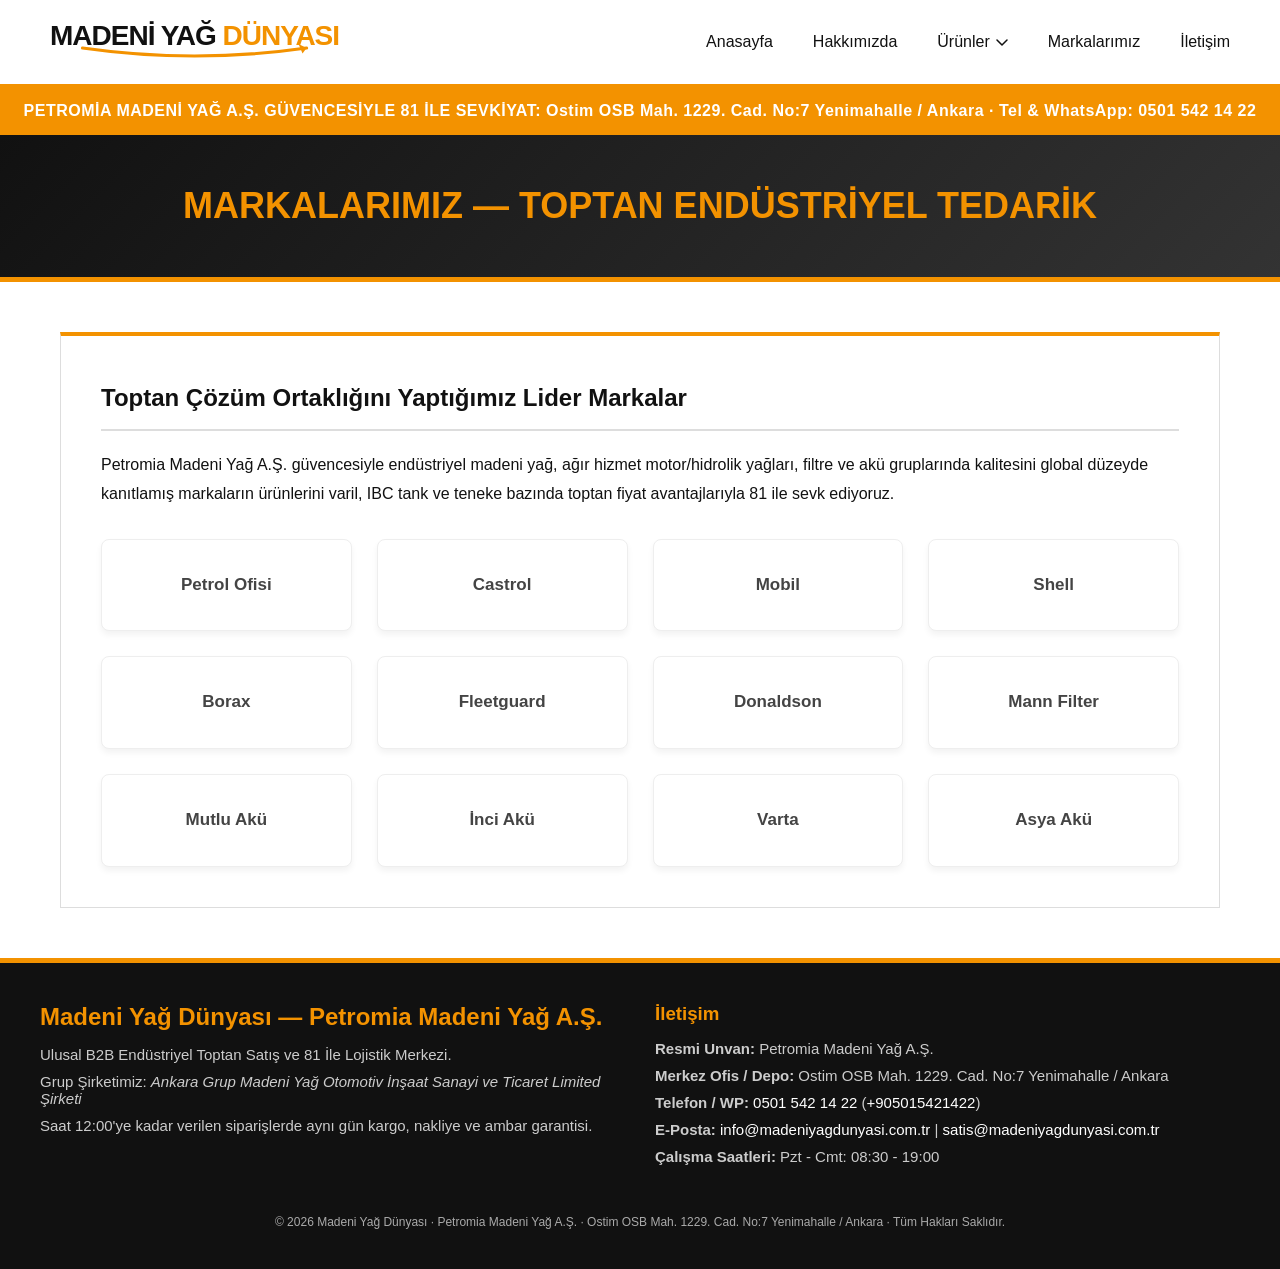
<file: markalarimiz.html>
<!DOCTYPE html>
<html lang="tr">
<head>
    <meta charset="UTF-8">
    <meta name="viewport" content="width=device-width, initial-scale=1.0">
    <title>Markalarımız - Madeni Yağ Dünyası</title>
    <style>
:root { --yellow: #F39200; --white: #ffffff; --black: #111111; --gray-bg: #f9f9f9; --border: #dddddd; }
@import url('https://fonts.googleapis.com/css2?family=Poppins:wght@400;500;600;700;900&display=swap');
* { box-sizing: border-box; font-family: 'Poppins', sans-serif; margin: 0; padding: 0; }
body { background-color: var(--white); color: var(--black); display: flex; flex-direction: column; min-height: 100vh; }

/* Header & Logo */
header { display: flex; justify-content: space-between; align-items: center; padding: 20px 50px; background-color: var(--white); border-bottom: 3px solid var(--yellow); position: relative; }
.logo-wrapper { position: relative; display: inline-block; padding-bottom: 12px; }
.logo-text { font-size: 28px; font-weight: 900; letter-spacing: -1px; text-transform: uppercase; color: var(--black); position: relative; z-index: 2; }
.logo-text span { color: var(--yellow); }
.smile-arrow { position: absolute; bottom: 0; left: 0; width: 100%; height: 20px; overflow: visible; z-index: 1; }

/* Navigation & Dropdown */
nav ul { list-style: none; display: flex; gap: 40px; align-items: center; }
nav ul li a { text-decoration: none; color: var(--black); font-weight: 500; font-size: 16px; transition: color 0.2s; display: flex; align-items: center; gap: 6px; }
nav ul li a:hover { color: var(--yellow); }
.dropdown { position: relative; }
.dropdown-content { display: none; position: absolute; top: 100%; left: 0; background-color: var(--white); min-width: 220px; box-shadow: 0px 8px 16px 0px rgba(0,0,0,0.1); z-index: 10; border-radius: 4px; border-top: 3px solid var(--yellow); flex-direction: column; gap: 0; padding: 10px 0; }
.dropdown-content li { width: 100%; border-bottom: none !important; }
.dropdown-content li a { padding: 12px 20px; font-size: 15px; color: #333; width: 100%; }
.dropdown-content li a:hover { background-color: var(--gray-bg); color: var(--yellow); }
.dropdown:hover .dropdown-content { display: flex; }

/* Mobile Menu */
.hamburger { display: none; font-size: 28px; cursor: pointer; color: var(--black); }
@media (max-width: 900px) {
    header { padding: 15px 20px; }
    nav { display: none; position: absolute; top: 100%; left: 0; width: 100%; background: var(--white); box-shadow: 0 10px 10px rgba(0,0,0,0.1); z-index: 100; }
    nav.active { display: block; }
    nav ul { flex-direction: column; gap: 0; align-items: flex-start; }
    nav ul li { width: 100%; border-bottom: 1px solid #eee; }
    nav ul li a { padding: 15px 20px; width: 100%; }
    .hamburger { display: block; }
    .dropdown-content { position: static; box-shadow: none; border-top: none; padding-left: 20px; display: none; }
}

/* Common Elements */
.shipping-banner { background-color: var(--yellow); color: var(--white); text-align: center; padding: 15px 20px; font-weight: bold; font-size: 16px; letter-spacing: 0.5px; }
.page-header { background: linear-gradient(135deg, #111111 0%, #333333 100%); padding: 50px 20px; text-align: center; color: var(--yellow); border-bottom: 5px solid var(--yellow); }
.page-header h1 { font-size: 36px; text-transform: uppercase; font-weight: 700; }
.container { max-width: 1200px; margin: 50px auto; padding: 0 20px; flex: 1; width: 100%; }

/* Footer */
footer { background-color: var(--black); color: var(--white); padding: 40px 20px; margin-top: auto; border-top: 5px solid var(--yellow); }
.footer-container { max-width: 1200px; margin: 0 auto; display: flex; flex-wrap: wrap; justify-content: space-between; gap: 30px; text-align: left; }
.footer-container > div { flex: 1; min-width: 250px; }
.footer-container h2, .footer-container h3 { color: var(--yellow); margin-bottom: 15px; font-weight: 700; }
.footer-container p { margin-bottom: 10px; font-size: 15px; color: #ccc; }
.footer-container a { color: var(--white); text-decoration: none; transition: 0.2s; }
.footer-container a:hover { color: var(--yellow); }

/* Index Specific */
.hero { background: linear-gradient(135deg, #111111 0%, #333333 100%); padding: 60px 20px; text-align: center; color: var(--white); border-bottom: 5px solid var(--yellow); }
.hero h1 { font-size: 42px; margin-bottom: 20px; color: var(--yellow); font-weight: 700; }
.hero p { font-size: 18px; max-width: 800px; margin: 0 auto 40px auto; line-height: 1.6; }
.yag-secici { background-color: var(--white); padding: 30px; border-radius: 8px; max-width: 900px; margin: 0 auto; box-shadow: 0 10px 30px rgba(0,0,0,0.3); }
.yag-secici h3 { color: var(--black); margin-bottom: 20px; font-size: 22px; border-bottom: 2px solid var(--yellow); display: inline-block; padding-bottom: 5px; }
.selector-grid { display: flex; gap: 15px; flex-wrap: wrap; }
.selector-grid select { flex: 1; min-width: 150px; padding: 12px; border: 1px solid var(--border); font-size: 14px; font-weight: bold; color: var(--black); outline: none; font-family: inherit;}
.selector-grid button { background-color: var(--yellow); color: var(--white); border: none; padding: 12px 30px; font-size: 16px; font-weight: bold; cursor: pointer; transition: 0.3s; font-family: inherit; text-transform: uppercase;}
.selector-grid button:hover { background-color: var(--black); color: var(--yellow); }
.payment-methods { text-align: center; padding: 20px; background-color: #eee; border-bottom: 1px solid var(--border); font-size: 14px; font-weight: 600; }
.payment-methods span.badge { background-color: var(--white); padding: 5px 15px; border: 1px solid var(--border); border-radius: 20px; margin: 0 5px; display: inline-block; }
.section-title { font-size: 32px; font-weight: 700; text-transform: uppercase; margin-bottom: 30px; border-left: 5px solid var(--yellow); padding-left: 15px; }
.product-grid { display: grid; grid-template-columns: repeat(auto-fill, minmax(350px, 1fr)); gap: 30px; margin-bottom: 50px; }
.product-card { background: var(--white); border: 1px solid var(--border); border-top: 4px solid var(--yellow); padding: 25px; transition: transform 0.3s; display: flex; flex-direction: column; }
.product-card:hover { transform: translateY(-5px); box-shadow: 0 5px 15px rgba(0,0,0,0.1); }
.product-brand { font-size: 12px; font-weight: 700; color: var(--yellow); text-transform: uppercase; letter-spacing: 1px; margin-bottom: 5px; }
.product-name { font-size: 22px; font-weight: 700; margin-bottom: 15px; color: var(--black); }
.product-pack { font-size: 14px; background: var(--gray-bg); padding: 8px; border-left: 3px solid var(--black); margin-bottom: 15px; font-weight: 600; }
.product-desc { font-size: 13px; line-height: 1.6; color: #555; text-align: justify; flex-grow: 1; margin-bottom: 15px; }
.read-more-btn { background: none; border: none; color: var(--yellow); font-weight: 600; font-size: 13px; cursor: pointer; padding: 0; margin-top: 5px; text-decoration: underline; text-align: left; font-family: inherit;}
.read-more-btn:hover { color: var(--black); }

/* Other Pages Specific */
.content-box { background: var(--white); border: 1px solid var(--border); padding: 40px; border-top: 4px solid var(--yellow); line-height: 1.8; font-size: 16px; }
.content-box h2 { color: var(--black); margin-bottom: 20px; font-size: 24px; border-bottom: 2px solid var(--border); padding-bottom: 10px; font-weight: 600;}
.brand-grid { display: grid; grid-template-columns: repeat(auto-fill, minmax(220px, 1fr)); gap: 25px; text-align: center; }
.brand-card { background: #fff; border: 1px solid #eee; padding: 30px 20px; font-size: 17px; font-weight: 600; color: #444; transition: all 0.3s ease; border-radius: 8px; box-shadow: 0 4px 6px rgba(0,0,0,0.05); }
.brand-card:hover { background: var(--yellow); color: var(--white); transform: translateY(-8px); box-shadow: 0 10px 15px rgba(243, 146, 0, 0.3); border-color: var(--yellow); }
.contact-grid { display: grid; grid-template-columns: 1fr 1fr; gap: 40px; }
.contact-info p { margin-bottom: 15px; font-size: 16px; }
.contact-info strong { color: var(--yellow); font-weight: 600;}
.contact-form input, .contact-form textarea { width: 100%; padding: 15px; margin-bottom: 15px; border: 1px solid var(--border); font-size: 16px; font-family: inherit; outline: none;}
.contact-form input:focus, .contact-form textarea:focus { border-color: var(--yellow); }
.contact-form button { background-color: var(--yellow); color: var(--white); border: none; padding: 15px 30px; font-size: 18px; font-weight: 700; cursor: pointer; transition: 0.3s; width: 100%; text-transform: uppercase; font-family: inherit;}
.contact-form button:hover { background-color: var(--black); }
.whatsapp-btn { display: inline-block; background-color: #25d366; color: white; padding: 12px 25px; text-decoration: none; border-radius: 5px; font-weight: 600; margin-top: 10px; transition: 0.3s; }
.whatsapp-btn:hover { background-color: #128c7e; }
@media (max-width: 768px) {
    .contact-grid { grid-template-columns: 1fr; }
    .footer-container { flex-direction: column; }
}
</style>
</head>
<body>
    
<header>
    <div class="logo">
        <a href="index.html" style="text-decoration:none;">
            <div class="logo-wrapper">
                <div class="logo-text">MADENİ YAĞ <span>DÜNYASI</span></div>
                <svg class="smile-arrow" xmlns="http://www.w3.org/2000/svg" viewBox="0 0 300 25">
                    <path d="M 10,5 Q 150,25 290,5" fill="none" stroke="#F39200" stroke-width="4" stroke-linecap="round" />
                    <path d="M 290,5 L 280,0 L 285,12 Z" fill="#F39200" />
                </svg>
            </div>
        </a>
    </div>
    <div class="hamburger" onclick="toggleMenu()">☰</div>
    <nav id="nav-menu">
        <ul>
            <li><a href="index.html">Anasayfa</a></li>
            <li><a href="hakkimizda.html">Hakkımızda</a></li>
            <li class="dropdown">
                <a href="#">Ürünler 
                    <svg width="12" height="7" viewBox="0 0 12 7" fill="none" xmlns="http://www.w3.org/2000/svg">
                        <path d="M1 1L6 6L11 1" stroke="currentColor" stroke-width="1.5" stroke-linecap="round" stroke-linejoin="round"/>
                    </svg>
                </a>
                <ul class="dropdown-content">
                    <li><a href="#">Binek Araç Yağları</a></li>
                    <li><a href="#">Ağır Vasıta & Kamyon</a></li>
                    <li><a href="#">İş Makinesi & Tarım</a></li>
                    <li><a href="#">Filtre & Akü Grubu</a></li>
                </ul>
            </li>
            <li><a href="markalarimiz.html">Markalarımız</a></li>
            <li><a href="iletisim.html">İletişim</a></li>
        </ul>
    </nav>
</header>

    <div class="shipping-banner">PETROMİA MADENİ YAĞ A.Ş. GÜVENCESİYLE 81 İLE SEVKİYAT: Ostim OSB Mah. 1229. Cad. No:7 Yenimahalle / Ankara · Tel &amp; WhatsApp: 0501 542 14 22</div>
    <div class="page-header">
        <h1>Markalarımız — Toptan Endüstriyel Tedarik</h1>
    </div>
    <div class="container">
        <div class="content-box">
            <h2>Toptan Çözüm Ortaklığını Yaptığımız Lider Markalar</h2>
            <p style="margin-bottom: 30px;">Petromia Madeni Yağ A.Ş. güvencesiyle endüstriyel madeni yağ, ağır hizmet motor/hidrolik yağları, filtre ve akü gruplarında kalitesini global düzeyde kanıtlamış markaların ürünlerini varil, IBC tank ve teneke bazında toptan fiyat avantajlarıyla 81 ile sevk ediyoruz.</p>
            
            <div class="brand-grid">
                <div class="brand-card">Petrol Ofisi</div>
                <div class="brand-card">Castrol</div>
                <div class="brand-card">Mobil</div>
                <div class="brand-card">Shell</div>
                <div class="brand-card">Borax</div>
                <div class="brand-card">Fleetguard</div>
                <div class="brand-card">Donaldson</div>
                <div class="brand-card">Mann Filter</div>
                <div class="brand-card">Mutlu Akü</div>
                <div class="brand-card">İnci Akü</div>
                <div class="brand-card">Varta</div>
                <div class="brand-card">Asya Akü</div>
            </div>
        </div>
    </div>
    
<footer>
    <div class="footer-container">
        <div>
            <h2>Madeni Yağ Dünyası — Petromia Madeni Yağ A.Ş.</h2>
            <p>Ulusal B2B Endüstriyel Toptan Satış ve 81 İle Lojistik Merkezi.</p>
            <p>Grup Şirketimiz: <em>Ankara Grup Madeni Yağ Otomotiv İnşaat Sanayi ve Ticaret Limited Şirketi</em></p>
            <p>Saat 12:00'ye kadar verilen siparişlerde aynı gün kargo, nakliye ve ambar garantisi.</p>
        </div>
        <div>
            <h3>İletişim</h3>
            <p><strong>Resmi Unvan:</strong> Petromia Madeni Yağ A.Ş.</p>
            <p><strong>Merkez Ofis / Depo:</strong> Ostim OSB Mah. 1229. Cad. No:7 Yenimahalle / Ankara</p>
            <p><strong>Telefon / WP:</strong> <a href="tel:+905015421422">0501 542 14 22</a> (<a href="https://wa.me/905015421422">+905015421422</a>)</p>
            <p><strong>E-Posta:</strong> <a href="mailto:info@madeniyagdunyasi.com.tr">info@madeniyagdunyasi.com.tr</a> | <a href="mailto:satis@madeniyagdunyasi.com.tr">satis@madeniyagdunyasi.com.tr</a></p>
            <p><strong>Çalışma Saatleri:</strong> Pzt - Cmt: 08:30 - 19:00</p>
        </div>
    </div>
    <p style="margin-top:40px; font-size:12px; color:#aaa; text-align:center;">© 2026 Madeni Yağ Dünyası · Petromia Madeni Yağ A.Ş. · Ostim OSB Mah. 1229. Cad. No:7 Yenimahalle / Ankara · Tüm Hakları Saklıdır.</p>
</footer>
<script>
    function toggleMenu() {
        var nav = document.getElementById("nav-menu");
        if (nav.className === "active") {
            nav.className = "";
        } else {
            nav.className = "active";
        }
    }
</script>

</body>
</html>
</file>
